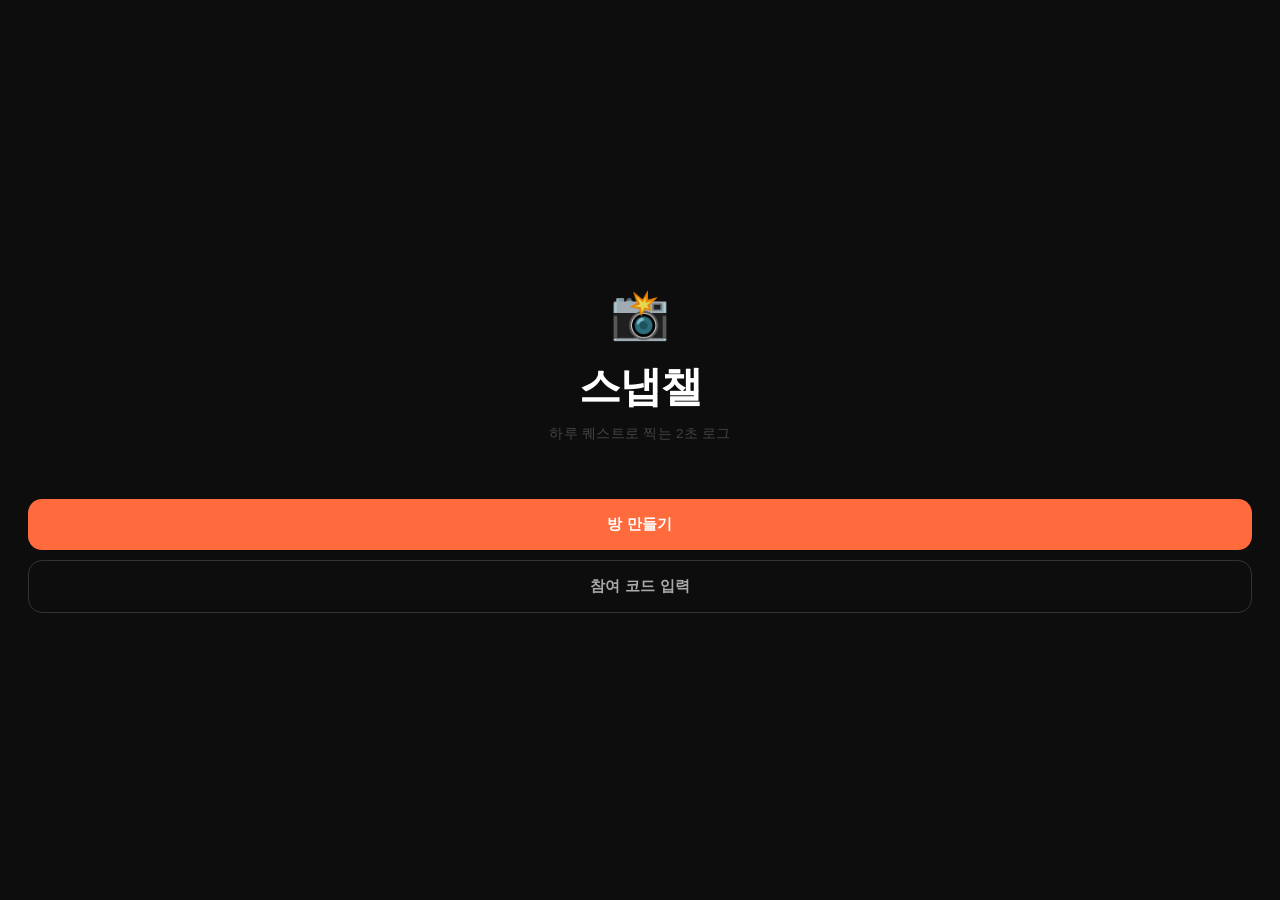
<file: preview/snapchal/server/static/index.html>
<!DOCTYPE html>
<html lang="ko">
<head>
<meta charset="UTF-8">
<meta name="viewport" content="width=device-width, initial-scale=1.0, maximum-scale=1.0, user-scalable=no">
<title>스냅챌</title>
<style>
/* ─── 기본 리셋 ─── */
* { box-sizing: border-box; margin: 0; padding: 0; -webkit-tap-highlight-color: transparent; }
html, body { height: 100%; overflow: hidden; background: #0d0d0d; font-family: 'Apple SD Gothic Neo', 'Noto Sans KR', sans-serif; color: #f0f0f0; }
:root {
  --primary: #ff6b3d;
  --primary-light: #3d2018;
  --bg: #0d0d0d;
  --card: #181818;
  --text: #f0f0f0;
  --muted: #555;
  --border: #222;
  --danger: #ef5350;
  --success: #4caf50;
  --shadow: 0 2px 12px rgba(0,0,0,0.4);
  --radius: 14px;
}

/* ─── 앱 컨테이너 ─── */
#app { height: 100vh; position: relative; overflow: hidden; }
.screen { position: absolute; top: 0; left: 0; width: 100%; height: 100%; background: var(--bg); display: none; flex-direction: column; overflow: hidden; }
.screen.active { display: flex; }

/* ─── 공통 헤더 ─── */
.header { padding: 52px 16px 12px; display: flex; align-items: center; gap: 12px; flex-shrink: 0; }
.header h1 { font-size: 1.1rem; font-weight: 700; color: var(--text); flex: 1; }
.back-btn { width: 34px; height: 34px; border: none; background: #1a1a1a; font-size: 1.1rem; cursor: pointer; display: flex; align-items: center; justify-content: center; border-radius: 50%; color: #aaa; }
.back-btn:active { background: #2a2a2a; }

/* ─── 스크롤 콘텐츠 ─── */
.content { flex: 1; overflow-y: auto; padding: 0 16px 32px; -webkit-overflow-scrolling: touch; }

/* ─── 버튼 ─── */
.btn { display: block; width: 100%; padding: 15px; border: none; border-radius: var(--radius); font-size: 0.95rem; font-weight: 700; cursor: pointer; text-align: center; transition: opacity 0.15s, transform 0.1s; letter-spacing: 0.2px; }
.btn:active { opacity: 0.75; transform: scale(0.97); }
.btn-primary { background: var(--primary); color: #fff; }
.btn-outline { background: transparent; border: 1.5px solid #333; color: #aaa; }
.btn-danger { background: var(--danger); color: #fff; }
.btn-ghost { background: #1a1a1a; color: #666; border: 1px solid #222; }
.btn + .btn { margin-top: 10px; }

/* ─── 입력 ─── */
.input-group { margin-bottom: 16px; }
.input-label { font-size: 0.78rem; color: #555; margin-bottom: 6px; font-weight: 600; letter-spacing: 0.5px; text-transform: uppercase; }
.input { width: 100%; padding: 14px 16px; border: 1.5px solid #222; border-radius: var(--radius); font-size: 1rem; background: #151515; color: #f0f0f0; outline: none; transition: border-color 0.2s; }
.input:focus { border-color: var(--primary); }
.input::placeholder { color: #333; }

/* ─── 카드 ─── */
.card { background: var(--card); border-radius: var(--radius); padding: 20px; box-shadow: var(--shadow); margin-bottom: 12px; }

/* ─── 모드 선택 ─── */
.mode-select { display: grid; grid-template-columns: 1fr 1fr; gap: 10px; margin-bottom: 16px; }
.mode-btn { padding: 18px 12px; border: 1.5px solid #222; border-radius: var(--radius); background: #151515; cursor: pointer; text-align: center; transition: all 0.2s; }
.mode-btn.selected { border-color: var(--primary); background: rgba(255,107,61,0.1); }
.mode-emoji { font-size: 1.8rem; display: block; margin-bottom: 8px; }
.mode-label { font-size: 0.88rem; font-weight: 600; color: #bbb; }

/* ─── 시작 화면 ─── */
#screen-start { justify-content: center; align-items: center; background: #0d0d0d; }
.start-logo { text-align: center; margin-bottom: 56px; }
.start-logo .emoji { font-size: 3rem; display: block; margin-bottom: 16px; opacity: 0.9; }
.start-logo h1 { font-size: 2.6rem; font-weight: 900; color: #fff; letter-spacing: -1px; }
.start-logo p { color: #444; margin-top: 10px; font-size: 0.85rem; letter-spacing: 0.3px; }
.start-buttons { width: 100%; padding: 0 28px; }

/* ─── 참여 코드 표시 ─── */
.code-display { background: #111; border: 1px solid #222; border-radius: var(--radius); padding: 24px; text-align: center; margin-bottom: 20px; }
.code-label { font-size: 0.78rem; color: #555; font-weight: 600; margin-bottom: 10px; letter-spacing: 1px; text-transform: uppercase; }
.code-value { font-size: 2.4rem; font-weight: 900; letter-spacing: 10px; color: #fff; font-variant-numeric: tabular-nums; }
.invite-url { font-size: 0.78rem; color: #333; word-break: break-all; margin-top: 10px; }

/* ─── 오늘 로그 화면 (셋로그 스타일 다크 세로 타임라인) ─── */
#screen-log { background: #0d0d0d; }
.log-header { padding: 52px 16px 10px; flex-shrink: 0; background: #0d0d0d; border-bottom: 1px solid #1c1c1c; }
.log-date-row { display: flex; align-items: center; justify-content: space-between; margin-bottom: 4px; }
.log-date { font-size: 0.78rem; color: #555; font-weight: 500; letter-spacing: 0.3px; }
.log-quest-title { font-size: 0.95rem; font-weight: 700; color: #fff; margin-top: 2px; }
.log-no-quest { font-size: 0.85rem; color: #444; font-style: italic; }
.header-actions { display: flex; gap: 6px; }
.icon-btn { width: 32px; height: 32px; border: none; background: #1c1c1c; border-radius: 50%; font-size: 0.95rem; cursor: pointer; display: flex; align-items: center; justify-content: center; color: #aaa; }
.icon-btn:active { transform: scale(0.9); background: #2a2a2a; }

/* ─── 셋로그 스타일 카드 타임라인 ─── */
.log-timeline {
  flex: 1;
  display: flex;
  overflow-x: auto;
  overflow-y: hidden;
  -webkit-overflow-scrolling: touch;
  scroll-snap-type: x mandatory;
  scrollbar-width: none;
}
.log-timeline::-webkit-scrollbar { display: none; }

.setlog-hour-page {
  width: 100%;
  min-width: 100%;
  height: 100%;
  overflow-y: auto;
  -webkit-overflow-scrolling: touch;
  scroll-snap-align: start;
  padding: 14px 0 88px;
}

.setlog-hour-title {
  position: sticky;
  top: 0;
  z-index: 5;
  margin: 0 14px 10px;
  padding: 8px 0 10px;
  background: linear-gradient(#0d0d0d 76%, rgba(13,13,13,0));
  color: #5e5e5e;
  font-size: 1.55rem;
  font-weight: 900;
  text-align: center;
  letter-spacing: 0;
  font-variant-numeric: tabular-nums;
}

.setlog-hour-title.current { color: var(--primary); }

/* 유저 카드 */
.setlog-card {
  margin: 0 14px 14px;
  background: #181818;
  border-radius: 20px;
  overflow: hidden;
  box-shadow: 0 2px 14px rgba(0,0,0,0.4);
}

.setlog-card.current-slot {
  box-shadow: 0 0 0 2px rgba(255,107,61,0.65), 0 2px 14px rgba(0,0,0,0.4);
}

.setlog-card-header {
  display: flex;
  align-items: center;
  padding: 14px 16px 4px;
  gap: 10px;
}

.setlog-avatar {
  width: 36px;
  height: 36px;
  border-radius: 50%;
  background: var(--primary);
  display: flex;
  align-items: center;
  justify-content: center;
  font-size: 0.88rem;
  font-weight: 800;
  color: #fff;
  flex-shrink: 0;
  text-transform: uppercase;
}
.setlog-avatar.me { background: #3a3a3a; border: 2px solid var(--primary); }

.setlog-card-name {
  font-size: 0.93rem;
  font-weight: 700;
  color: #ddd;
  flex: 1;
}

/* 가로 영상 스트립 */
.setlog-clips-strip {
  display: flex;
  overflow-x: auto;
  gap: 8px;
  padding: 10px 16px 16px;
  -webkit-overflow-scrolling: touch;
  scrollbar-width: none;
  scroll-snap-type: x mandatory;
}
.setlog-clips-strip::-webkit-scrollbar { display: none; }

/* 개별 클립 셀 */
.setlog-clip {
  flex-shrink: 0;
  width: 95px;
  aspect-ratio: 9 / 16;
  border-radius: 13px;
  overflow: hidden;
  position: relative;
  background: #111;
  cursor: pointer;
  scroll-snap-align: center;
  -webkit-tap-highlight-color: transparent;
}
.setlog-clip.current-slot { box-shadow: 0 0 0 2.5px var(--primary); }

.setlog-clip video {
  width: 100%; height: 100%;
  object-fit: cover;
  display: block;
}

/* 시간 라벨 */
.setlog-slot-label {
  position: absolute;
  top: 6px; left: 0; right: 0;
  text-align: center;
  font-size: 0.62rem;
  font-weight: 700;
  color: rgba(255,255,255,0.5);
  letter-spacing: 0.3px;
  font-variant-numeric: tabular-nums;
  z-index: 2;
  pointer-events: none;
}
.setlog-slot-label.current { color: var(--primary); }

/* 반응 이모지 */
.setlog-clip-reaction {
  position: absolute;
  bottom: 5px; right: 5px;
  font-size: 0.9rem;
  line-height: 1;
  z-index: 2;
}

/* 촬영 유도 셀 */
.setlog-clip-record-cell {
  display: flex;
  flex-direction: column;
  align-items: center;
  justify-content: center;
  gap: 5px;
  background: #0d0d0d;
  border: 1.5px dashed #2e2e2e;
}

/* 빈 슬롯 */
.setlog-clip-empty { background: #0f0f0f; }

.setlog-landscape-slot {
  margin: 8px 16px 16px;
  aspect-ratio: 16 / 9;
  border-radius: 16px;
  overflow: hidden;
  position: relative;
  background: #101010;
  cursor: pointer;
}

.setlog-landscape-slot video {
  width: 100%;
  height: 100%;
  object-fit: cover;
  display: block;
}

.setlog-landscape-slot.empty,
.setlog-landscape-slot.record {
  display: flex;
  align-items: center;
  justify-content: center;
  flex-direction: column;
  gap: 8px;
}

.setlog-landscape-slot.record {
  background: #111;
  border: 1.5px dashed #333;
}

.setlog-landscape-time {
  color: rgba(255,255,255,0.16);
  font-size: 2.15rem;
  font-weight: 900;
  font-variant-numeric: tabular-nums;
  line-height: 1;
}

.setlog-record-pill {
  padding: 8px 16px;
  border-radius: 999px;
  background: #f5f5f5;
  color: #222;
  font-size: 0.88rem;
  font-weight: 800;
}

/* 바텀 탭 (다크 모드) */
.bottom-tab { background: #0d0d0d; border-top: 1px solid #1c1c1c; }
.tab-item { color: #444; }
.tab-item.active { color: var(--primary); }

/* ─── 퀘스트 선택 화면 ─── */
.quest-card { background: #151515; border-radius: var(--radius); padding: 18px; margin-bottom: 10px; border: 1.5px solid #222; cursor: pointer; transition: all 0.2s; }
.quest-card:active, .quest-card.selected { border-color: var(--primary); background: rgba(255,107,61,0.07); }
.quest-card-title { font-size: 1rem; font-weight: 700; color: #f0f0f0; margin-bottom: 6px; }
.quest-card-desc { font-size: 0.85rem; color: #555; line-height: 1.55; }
.quest-tags { display: flex; gap: 6px; flex-wrap: wrap; margin-top: 8px; }
.quest-tag { font-size: 0.72rem; padding: 3px 8px; background: rgba(255,107,61,0.15); color: var(--primary); border-radius: 10px; font-weight: 600; }

/* ─── 촬영 전 미션 화면 ─── */
#screen-mission { background: #1a1a2e; color: #fff; justify-content: center; align-items: center; text-align: center; cursor: pointer; }
.mission-content { padding: 40px 32px; }
.mission-quest-label { font-size: 0.85rem; opacity: 0.6; margin-bottom: 16px; letter-spacing: 1px; text-transform: uppercase; }
.mission-instruction { font-size: 1.8rem; font-weight: 800; line-height: 1.3; margin-bottom: 20px; }
.mission-example { font-size: 0.9rem; opacity: 0.5; margin-bottom: 40px; }
.mission-tap-hint { font-size: 0.9rem; opacity: 0.6; animation: pulse 2s infinite; }
@keyframes pulse { 0%, 100% { opacity: 0.4; } 50% { opacity: 0.8; } }

/* ─── 카메라 화면 ─── */
#screen-camera { background: #000; position: relative; }
#camera-preview { width: 100%; height: 100%; object-fit: cover; }
.camera-overlay { position: absolute; inset: 0; display: flex; flex-direction: column; }
.camera-top { padding: 20px; color: #fff; font-size: 0.9rem; opacity: 0.8; }
.camera-bottom { margin-top: auto; padding: 40px 20px; display: flex; justify-content: center; align-items: center; flex-direction: column; gap: 20px; }
.record-btn { width: 80px; height: 80px; border-radius: 50%; border: 5px solid #fff; background: transparent; cursor: pointer; display: flex; align-items: center; justify-content: center; position: relative; transition: all 0.2s; }
.record-btn-inner { width: 60px; height: 60px; border-radius: 50%; background: var(--primary); transition: all 0.3s; }
.record-btn.recording .record-btn-inner { border-radius: 8px; width: 40px; height: 40px; background: var(--danger); }
.countdown { font-size: 3rem; font-weight: 800; color: #fff; text-shadow: 0 2px 8px rgba(0,0,0,0.5); }
.progress-bar-container { width: 100%; height: 4px; background: rgba(255,255,255,0.3); border-radius: 2px; }
.progress-bar { height: 100%; background: var(--primary); border-radius: 2px; transition: width 0.1s linear; width: 0%; }

/* ─── 업로드 화면 ─── */
#screen-upload { justify-content: center; align-items: center; background: var(--bg); }
.upload-content { text-align: center; padding: 40px 32px; }
.upload-icon { font-size: 4rem; margin-bottom: 20px; }
.upload-title { font-size: 1.3rem; font-weight: 700; margin-bottom: 8px; color: var(--text); }
.upload-desc { font-size: 0.9rem; color: var(--muted); margin-bottom: 32px; }
.spinner { width: 48px; height: 48px; border: 4px solid var(--border); border-top-color: var(--primary); border-radius: 50%; animation: spin 0.8s linear infinite; margin: 0 auto 20px; }
@keyframes spin { to { transform: rotate(360deg); } }

/* ─── 영상 보기 ─── */
#screen-video { background: #000; }
#video-player { width: 100%; height: 100%; object-fit: contain; }
.video-controls { position: absolute; bottom: 0; left: 0; right: 0; padding: 20px; background: linear-gradient(transparent, rgba(0,0,0,0.8)); display: flex; align-items: center; justify-content: space-between; }
.video-info { color: #fff; }
.video-name { font-size: 1rem; font-weight: 600; }
.video-time { font-size: 0.8rem; opacity: 0.7; margin-top: 2px; }
.emoji-btns { display: flex; gap: 8px; }
.emoji-btn { width: 40px; height: 40px; border-radius: 50%; border: none; background: rgba(255,255,255,0.2); font-size: 1.3rem; cursor: pointer; display: flex; align-items: center; justify-content: center; transition: transform 0.2s; }
.emoji-btn:active { transform: scale(1.3); }
.video-delete-btn { position: absolute; top: 20px; right: 20px; background: rgba(0,0,0,0.5); border: none; color: #fff; padding: 8px 14px; border-radius: 20px; font-size: 0.85rem; cursor: pointer; }

/* ─── 캘린더 ─── */
.calendar { background: #111; border-radius: var(--radius); border: 1px solid #1e1e1e; overflow: hidden; margin-bottom: 20px; }
.calendar-header { display: flex; align-items: center; justify-content: space-between; padding: 14px 18px; border-bottom: 1px solid #1e1e1e; }
.cal-nav { background: none; border: none; font-size: 1.2rem; cursor: pointer; padding: 4px 8px; border-radius: 8px; color: #888; }
.cal-nav:active { background: #222; }
.cal-month { font-weight: 700; font-size: 0.95rem; color: #ddd; }
.calendar-grid { display: grid; grid-template-columns: repeat(7, 1fr); }
.cal-day-label { text-align: center; padding: 10px 0; font-size: 0.72rem; color: #444; font-weight: 600; }
.cal-day { text-align: center; padding: 8px 0; font-size: 0.88rem; cursor: pointer; position: relative; color: #bbb; }
.cal-day.today { font-weight: 700; color: var(--primary); }
.cal-day.has-log::after { content: ''; position: absolute; bottom: 3px; left: 50%; transform: translateX(-50%); width: 4px; height: 4px; border-radius: 50%; background: var(--primary); }
.cal-day.selected { background: rgba(255,107,61,0.2); border-radius: 50%; }
.cal-day.empty { cursor: default; color: #2a2a2a; }

/* ─── 설정 화면 ─── */
.settings-section { margin-bottom: 24px; }
.settings-title { font-size: 0.72rem; color: #444; font-weight: 600; letter-spacing: 1px; text-transform: uppercase; margin-bottom: 8px; padding: 0 4px; }
.settings-item { background: #151515; border-radius: var(--radius); padding: 15px 18px; margin-bottom: 6px; display: flex; align-items: center; justify-content: space-between; border: 1px solid #1e1e1e; cursor: pointer; }
.settings-item:active { opacity: 0.65; }
.settings-item-label { font-size: 0.92rem; font-weight: 500; color: #ddd; }
.settings-item-value { font-size: 0.85rem; color: #444; }
.settings-item-arrow { color: #333; font-size: 1rem; }

/* ─── 퀘스트 관리 ─── */
.quest-manage-card { background: var(--card); border-radius: var(--radius); padding: 16px; margin-bottom: 12px; box-shadow: var(--shadow); border-left: 4px solid var(--primary); }
.quest-manage-title { font-size: 0.95rem; font-weight: 700; color: var(--text); margin-bottom: 4px; }
.quest-manage-mode { font-size: 0.78rem; color: var(--muted); margin-bottom: 8px; }
.quest-toggle { display: flex; align-items: center; justify-content: space-between; }
.toggle-switch { position: relative; width: 44px; height: 24px; }
.toggle-switch input { display: none; }
.toggle-slider { position: absolute; inset: 0; background: var(--border); border-radius: 12px; transition: 0.2s; cursor: pointer; }
.toggle-slider::before { content: ''; position: absolute; width: 18px; height: 18px; left: 3px; top: 3px; background: #fff; border-radius: 50%; transition: 0.2s; }
.toggle-switch input:checked + .toggle-slider { background: var(--primary); }
.toggle-switch input:checked + .toggle-slider::before { transform: translateX(20px); }

/* ─── 토스트 ─── */
.toast { position: fixed; bottom: 100px; left: 50%; transform: translateX(-50%) translateY(20px); background: rgba(0,0,0,0.85); color: #fff; padding: 12px 24px; border-radius: 24px; font-size: 0.9rem; font-weight: 500; opacity: 0; transition: all 0.3s; pointer-events: none; white-space: nowrap; z-index: 9999; }
.toast.show { opacity: 1; transform: translateX(-50%) translateY(0); }

/* ─── 오류 화면 ─── */
.error-box { background: #fff3f3; border: 2px solid #ffcdd2; border-radius: var(--radius); padding: 20px; text-align: center; margin: 20px 0; }
.error-icon { font-size: 2.5rem; display: block; margin-bottom: 12px; }
.error-title { font-size: 1.1rem; font-weight: 700; color: var(--danger); margin-bottom: 6px; }
.error-desc { font-size: 0.9rem; color: var(--muted); }

/* ─── 바텀 탭 ─── */
.bottom-tab { position: absolute; bottom: 0; left: 0; right: 0; background: #0a0a0a; border-top: 1px solid #1a1a1a; display: flex; padding: 10px 0 20px; z-index: 10; }
.tab-item { flex: 1; display: flex; flex-direction: column; align-items: center; gap: 4px; padding: 4px 0; cursor: pointer; transition: color 0.2s; color: #333; border: none; background: none; }
.tab-item.active { color: #fff; }
.tab-icon { font-size: 1.1rem; line-height: 1; }
.tab-label { font-size: 0.6rem; font-weight: 600; letter-spacing: 0.5px; text-transform: uppercase; }

/* ─── 공유 화면 ─── */
.share-preview { background: #1a1a2e; border-radius: var(--radius); overflow: hidden; margin-bottom: 20px; position: relative; aspect-ratio: 9/16; max-height: 300px; }
.share-grid { display: grid; grid-template-columns: 1fr 1fr; gap: 2px; height: 100%; }
.share-cell { background: #2d2d2d; position: relative; overflow: hidden; }
.share-cell video { width: 100%; height: 100%; object-fit: cover; }
.share-overlay { position: absolute; bottom: 0; left: 0; right: 0; padding: 8px; background: linear-gradient(transparent, rgba(0,0,0,0.7)); color: #fff; font-size: 0.7rem; font-weight: 600; }
.share-badge { position: absolute; top: 8px; left: 50%; transform: translateX(-50%); background: rgba(255,112,67,0.9); color: #fff; padding: 4px 12px; border-radius: 20px; font-size: 0.8rem; font-weight: 700; white-space: nowrap; }

/* ─── 반응형 ─── */
@media (max-width: 375px) {
  .mission-instruction { font-size: 1.5rem; }
  .code-value { font-size: 2rem; letter-spacing: 5px; }
}
</style>
</head>
<body>
<div id="app">

  <!-- ─── S-001 시작 화면 ─── -->
  <div id="screen-start" class="screen">
    <div class="start-logo">
      <span class="emoji">📸</span>
      <h1>스냅챌</h1>
      <p>하루 퀘스트로 찍는 2초 로그</p>
    </div>
    <div class="start-buttons">
      <button class="btn btn-primary" onclick="showScreen('screen-create')">방 만들기</button>
      <button class="btn btn-outline" onclick="showScreen('screen-join-code')">참여 코드 입력</button>
    </div>
  </div>

  <!-- ─── S-002 방 만들기 화면 ─── -->
  <div id="screen-create" class="screen">
    <div class="header">
      <button class="back-btn" onclick="showScreen('screen-start')">←</button>
      <h1>새 방 만들기</h1>
    </div>
    <div class="content">
      <div class="input-group">
        <div class="input-label">방 이름</div>
        <input class="input" id="room-name" placeholder="우리들의 방" maxlength="20">
      </div>
      <div class="input-group">
        <div class="input-label">모드 선택</div>
        <div class="mode-select">
          <div class="mode-btn selected" id="mode-friend" onclick="selectMode('friend')">
            <span class="mode-emoji">👥</span>
            <span class="mode-label">친구 모드</span>
          </div>
          <div class="mode-btn" id="mode-couple" onclick="selectMode('couple')">
            <span class="mode-emoji">💕</span>
            <span class="mode-label">커플 모드</span>
          </div>
        </div>
      </div>
      <div class="input-group">
        <div class="input-label">내 이름</div>
        <input class="input" id="create-display-name" placeholder="홍길동">
      </div>
      <button class="btn btn-primary" onclick="createRoom()">방 만들기</button>
    </div>
  </div>

  <!-- ─── S-003 초대/공유 화면 ─── -->
  <div id="screen-share-invite" class="screen">
    <div class="header">
      <h1>친구 초대하기</h1>
    </div>
    <div class="content">
      <div class="card" style="margin-bottom:20px;">
        <div style="font-size:0.85rem;color:var(--muted);margin-bottom:8px;">참여 코드</div>
        <div class="code-value" id="invite-code-display"></div>
        <div class="invite-url" id="invite-url-display"></div>
      </div>
      <button class="btn btn-primary" onclick="copyCode()">📋 참여 코드 복사</button>
      <button class="btn btn-outline" onclick="shareInvite()">🔗 초대 링크 공유</button>
      <button class="btn btn-ghost" onclick="goToLog()" style="margin-top:24px;">로그 보러 가기 →</button>
    </div>
  </div>

  <!-- ─── S-004 참여 코드 입력 화면 ─── -->
  <div id="screen-join-code" class="screen">
    <div class="header">
      <button class="back-btn" onclick="showScreen('screen-start')">←</button>
      <h1>참여 코드 입력</h1>
    </div>
    <div class="content">
      <div class="input-group" style="margin-top:20px;">
        <div class="input-label">6자리 참여 코드</div>
        <input class="input" id="join-code-input" placeholder="123456" maxlength="6" inputmode="numeric" pattern="[0-9]*">
      </div>
      <div id="join-code-error" style="color:var(--danger);font-size:0.9rem;margin-bottom:16px;display:none;"></div>
      <button class="btn btn-primary" onclick="submitJoinCode()">참여하기</button>
    </div>
  </div>

  <!-- ─── S-005 프로필 이름 입력 화면 ─── -->
  <div id="screen-profile" class="screen">
    <div class="header">
      <button class="back-btn" onclick="showScreen('screen-join-code')">←</button>
      <h1>내 이름 입력</h1>
    </div>
    <div class="content">
      <div class="card" style="margin:20px 0;text-align:center;">
        <div style="font-size:1.5rem;margin-bottom:8px;">🏠</div>
        <div style="font-weight:700;font-size:1.1rem;" id="join-room-name"></div>
        <div style="font-size:0.85rem;color:var(--muted);margin-top:4px;" id="join-room-mode"></div>
      </div>
      <div class="input-group">
        <div class="input-label">내 이름</div>
        <input class="input" id="join-display-name" placeholder="홍길동">
      </div>
      <button class="btn btn-primary" onclick="joinRoom()">방 참여하기</button>
    </div>
  </div>

  <!-- ─── S-006 오늘 로그 화면 (셋로그 스타일) ─── -->
  <div id="screen-log" class="screen">
    <div class="log-header">
      <div class="log-date-row">
        <span class="log-date" id="log-date-display"></span>
        <div class="header-actions">
          <button class="icon-btn" onclick="showShareScreen()" title="저장/공유">↑</button>
          <button class="icon-btn" onclick="showScreen('screen-calendar')" title="캘린더">☰</button>
          <button class="icon-btn" onclick="showScreen('screen-settings')" title="설정">⋯</button>
        </div>
      </div>
      <div id="log-quest-title" class="log-quest-title"></div>
    </div>
    <!-- 세로 타임라인 (셋로그 스타일) -->
    <div class="log-timeline" id="log-timeline"></div>
    <div class="bottom-tab">
      <button class="tab-item active" onclick="refreshLog()">
        <span class="tab-icon">◎</span>
        <span class="tab-label">오늘</span>
      </button>
      <button class="tab-item" onclick="checkAndRecord()">
        <span class="tab-icon">●</span>
        <span class="tab-label">촬영</span>
      </button>
      <button class="tab-item" onclick="showShareScreen()">
        <span class="tab-icon">↑</span>
        <span class="tab-label">공유</span>
      </button>
    </div>
  </div>

  <!-- ─── S-007 퀘스트 선택 화면 ─── -->
  <div id="screen-quest-select" class="screen">
    <div class="header">
      <h1>오늘의 퀘스트 선택</h1>
    </div>
    <div class="content">
      <p style="color:var(--muted);font-size:0.9rem;margin-bottom:20px;">당신이 오늘의 첫 접근자예요!<br>퀘스트를 선택해주세요 👑</p>
      <div id="quest-candidates"></div>
      <button class="btn btn-primary" id="quest-confirm-btn" onclick="confirmQuestSelection()" style="display:none;margin-top:20px;">이 퀘스트로 시작!</button>
    </div>
  </div>

  <!-- ─── S-008 촬영 직전 미션 화면 ─── -->
  <div id="screen-mission" class="screen" onclick="goToCamera()">
    <div class="mission-content">
      <div class="mission-quest-label" id="mission-quest-label"></div>
      <div class="mission-instruction" id="mission-instruction"></div>
      <div class="mission-example" id="mission-example"></div>
      <div class="mission-tap-hint">화면을 탭하면 촬영 시작 📹</div>
    </div>
  </div>

  <!-- ─── S-009 카메라 촬영 화면 ─── -->
  <div id="screen-camera" class="screen">
    <video id="camera-preview" autoplay playsinline muted></video>
    <div class="camera-overlay">
      <div class="camera-top">
        <button onclick="closeCamera()" style="background:rgba(0,0,0,0.4);border:none;color:#fff;padding:8px 16px;border-radius:20px;cursor:pointer;">✕ 취소</button>
      </div>
      <div class="camera-bottom">
        <div class="countdown" id="countdown-display" style="display:none;"></div>
        <div class="progress-bar-container" style="width:80%;">
          <div class="progress-bar" id="progress-bar"></div>
        </div>
        <button class="record-btn" id="record-btn" onclick="startRecording()">
          <div class="record-btn-inner"></div>
        </button>
        <div style="color:rgba(255,255,255,0.6);font-size:0.85rem;">2초 영상 촬영</div>
      </div>
    </div>
  </div>

  <!-- ─── S-010 업로드 화면 ─── -->
  <div id="screen-upload" class="screen">
    <div class="upload-content">
      <div id="upload-spinner" class="spinner"></div>
      <div class="upload-icon" id="upload-icon" style="display:none;"></div>
      <div class="upload-title" id="upload-title">업로드 중...</div>
      <div class="upload-desc" id="upload-desc">잠깐만 기다려주세요</div>
      <button class="btn btn-primary" id="upload-retry-btn" style="display:none;" onclick="retryUpload()">다시 업로드</button>
      <button class="btn btn-ghost" id="upload-back-btn" style="display:none;" onclick="goToLog()">로그로 돌아가기</button>
    </div>
  </div>

  <!-- ─── S-011 영상 보기 화면 ─── -->
  <div id="screen-video" class="screen">
    <video id="video-player" loop playsinline controls></video>
    <div class="video-controls">
      <div class="video-info">
        <div class="video-name" id="video-participant-name"></div>
        <div class="video-time" id="video-time-slot"></div>
      </div>
      <div class="emoji-btns">
        <button class="emoji-btn" onclick="addReaction('❤️')">❤️</button>
        <button class="emoji-btn" onclick="addReaction('😂')">😂</button>
        <button class="emoji-btn" onclick="addReaction('🔥')">🔥</button>
        <button class="emoji-btn" onclick="addReaction('👍')">👍</button>
        <button class="emoji-btn" onclick="addReaction('😮')">😮</button>
      </div>
    </div>
    <button class="back-btn" onclick="goToLog()" style="position:absolute;top:20px;left:20px;background:rgba(0,0,0,0.4);color:#fff;font-size:1.5rem;">←</button>
    <button class="video-delete-btn" id="video-delete-btn" onclick="deleteCurrentVideo()" style="display:none;">🗑 삭제</button>
  </div>

  <!-- ─── S-013 저장/공유 화면 ─── -->
  <div id="screen-share" class="screen">
    <div class="header">
      <button class="back-btn" onclick="goToLog()">←</button>
      <h1>저장 / 공유</h1>
    </div>
    <div class="content">
      <div class="card" style="text-align:center;margin-bottom:20px;">
        <div style="font-size:2rem;margin-bottom:8px;">📸</div>
        <div style="font-weight:700;font-size:1rem;" id="share-quest-title"></div>
        <div style="font-size:0.85rem;color:var(--muted);margin-top:4px;" id="share-date-display"></div>
      </div>
      <button class="btn btn-primary" onclick="saveLog()">📥 갤러리에 저장</button>
      <button class="btn btn-outline" onclick="shareLog()">🔗 SNS 공유</button>
      <button class="btn btn-ghost" onclick="goToLog()">로그로 돌아가기</button>
    </div>
  </div>

  <!-- ─── S-014 캘린더 화면 ─── -->
  <div id="screen-calendar" class="screen">
    <div class="header">
      <button class="back-btn" onclick="goToLog()">←</button>
      <h1>캘린더</h1>
    </div>
    <div class="content">
      <div class="calendar" id="calendar-widget"></div>
      <div id="cal-log-info"></div>
    </div>
  </div>

  <!-- ─── S-015 설정 화면 ─── -->
  <div id="screen-settings" class="screen">
    <div class="header">
      <button class="back-btn" onclick="goToLog()">←</button>
      <h1>설정</h1>
    </div>
    <div class="content">
      <div class="settings-section">
        <div class="settings-title">내 정보</div>
        <div class="settings-item">
          <span class="settings-item-label">내 이름</span>
          <span class="settings-item-value" id="settings-my-name"></span>
        </div>
        <div class="settings-item">
          <span class="settings-item-label">참여 중인 방</span>
          <span class="settings-item-value" id="settings-room-name"></span>
        </div>
        <div class="settings-item">
          <span class="settings-item-label">참여 코드</span>
          <span class="settings-item-value" id="settings-join-code"></span>
        </div>
      </div>
      <div class="settings-section">
        <div class="settings-title">방 관리</div>
        <div class="settings-item" id="settings-quest-manage" onclick="showScreen('screen-quest-manage')" style="display:none;">
          <span class="settings-item-label">퀘스트 관리</span>
          <span class="settings-item-arrow">›</span>
        </div>
        <div class="settings-item" onclick="confirmLeaveRoom()" style="background:#fff3f3;">
          <span class="settings-item-label" style="color:var(--danger);">방 나가기</span>
          <span class="settings-item-arrow" style="color:var(--danger);">›</span>
        </div>
      </div>
      <div style="text-align:center;margin-top:40px;color:var(--muted);font-size:0.8rem;">
        스냅챌 MVP v1.0 · 알파팀 전용
      </div>
    </div>
  </div>

  <!-- ─── S-016 숨겨진 퀘스트 관리 화면 ─── -->
  <div id="screen-quest-manage" class="screen">
    <div class="header">
      <button class="back-btn" onclick="showScreen('screen-settings')">←</button>
      <h1>퀘스트 관리</h1>
    </div>
    <div class="content">
      <p style="color:var(--muted);font-size:0.85rem;margin-bottom:16px;">MVP 관리용 화면. 퀘스트를 켜고 끌 수 있어요.</p>
      <div id="quest-manage-list"></div>
    </div>
  </div>

</div>

<!-- 토스트 -->
<div class="toast" id="toast"></div>

<script>
// ─── 전역 상태 ───────────────────────────────────────────────────────────────
const STATE = {
  deviceId: null,
  participantId: null,
  roomId: null,
  roomName: null,
  roomMode: null,
  joinCode: null,
  displayName: null,
  // 촬영 관련
  currentHourSlot: null,
  pendingMission: null,
  cameraStream: null,
  mediaRecorder: null,
  recordedChunks: [],
  recordedBlob: null,
  // 로그 관련
  todayLog: null,
  logData: null,
  selectedDate: null,
  // 영상 관련
  currentVideoClipId: null,
  currentVideoParticipantId: null,
  // 퀘스트
  selectedQuestTemplateId: null,
  calYear: null,
  calMonth: null,
};

const API = '';  // 동일 서버

// ─── 기기 ID ─────────────────────────────────────────────────────────────────
function getOrCreateDeviceId() {
  let id = localStorage.getItem('snapchal_device_id');
  if (!id) {
    id = 'dev_' + Date.now() + '_' + Math.random().toString(36).slice(2);
    localStorage.setItem('snapchal_device_id', id);
  }
  return id;
}

function saveSession() {
  localStorage.setItem('snapchal_session', JSON.stringify({
    participantId: STATE.participantId,
    roomId: STATE.roomId,
    roomName: STATE.roomName,
    roomMode: STATE.roomMode,
    joinCode: STATE.joinCode,
    displayName: STATE.displayName,
  }));
}

function loadSession() {
  try {
    const s = JSON.parse(localStorage.getItem('snapchal_session') || 'null');
    if (s && s.participantId) {
      Object.assign(STATE, s);
      return true;
    }
  } catch (e) {}
  return false;
}

function clearSession() {
  localStorage.removeItem('snapchal_session');
  STATE.participantId = null;
  STATE.roomId = null;
  STATE.roomName = null;
  STATE.roomMode = null;
  STATE.joinCode = null;
  STATE.displayName = null;
}

// ─── 화면 전환 ────────────────────────────────────────────────────────────────
function showScreen(id) {
  document.querySelectorAll('.screen').forEach(s => s.classList.remove('active'));
  const el = document.getElementById(id);
  if (el) el.classList.add('active');
}

// ─── 토스트 ───────────────────────────────────────────────────────────────────
function showToast(msg) {
  const t = document.getElementById('toast');
  t.textContent = msg;
  t.classList.add('show');
  setTimeout(() => t.classList.remove('show'), 2500);
}

// ─── API 헬퍼 ─────────────────────────────────────────────────────────────────
async function apiFetch(path, options = {}) {
  const res = await fetch(API + '/api' + path, {
    headers: { 'Content-Type': 'application/json', ...options.headers },
    ...options,
  });
  if (!res.ok) {
    const err = await res.json().catch(() => ({}));
    throw new Error(err.detail || '오류가 발생했어요');
  }
  return res.json();
}

// ─── 초기화 ───────────────────────────────────────────────────────────────────
async function init() {
  STATE.deviceId = getOrCreateDeviceId();
  const today = new Date();
  STATE.selectedDate = today.toISOString().split('T')[0];
  STATE.calYear = today.getFullYear();
  STATE.calMonth = today.getMonth();

  if (loadSession()) {
    await goToLog();
  } else {
    showScreen('screen-start');
  }
}

// ─── 방 만들기 ─────────────────────────────────────────────────────────────────
let selectedMode = 'friend';
function selectMode(mode) {
  selectedMode = mode;
  document.getElementById('mode-friend').classList.toggle('selected', mode === 'friend');
  document.getElementById('mode-couple').classList.toggle('selected', mode === 'couple');
}

async function createRoom() {
  const name = document.getElementById('room-name').value.trim();
  const displayName = document.getElementById('create-display-name').value.trim();
  if (!name) return showToast('방 이름을 입력해주세요');
  if (!displayName) return showToast('내 이름을 입력해주세요');

  try {
    const data = await apiFetch('/rooms', {
      method: 'POST',
      body: JSON.stringify({ name, mode: selectedMode, display_name: displayName, device_id: STATE.deviceId }),
    });
    STATE.participantId = data.participant_id;
    STATE.roomId = data.room_id;
    STATE.roomName = data.name;
    STATE.roomMode = data.mode;
    STATE.joinCode = data.join_code;
    STATE.displayName = displayName;
    saveSession();

    document.getElementById('invite-code-display').textContent = data.join_code;
    document.getElementById('invite-url-display').textContent = data.invite_url;
    showScreen('screen-share-invite');
  } catch (e) {
    showToast(e.message || '방 만들기 실패');
  }
}

function copyCode() {
  navigator.clipboard.writeText(STATE.joinCode).then(() => showToast('참여 코드 복사됨!'));
}

async function shareInvite() {
  const text = `스냅챌에 초대합니다!\n참여 코드: ${STATE.joinCode}`;
  if (navigator.share) {
    await navigator.share({ title: '스냅챌 초대', text });
  } else {
    navigator.clipboard.writeText(text).then(() => showToast('초대 문구 복사됨!'));
  }
}

// ─── 방 참여 ──────────────────────────────────────────────────────────────────
let pendingRoomId = null;
let pendingRoomMode = null;

async function submitJoinCode() {
  const code = document.getElementById('join-code-input').value.trim();
  if (!code) return showToast('참여 코드를 입력해주세요');
  const errEl = document.getElementById('join-code-error');

  try {
    const data = await apiFetch(`/rooms/code/${code}`);
    pendingRoomId = data.room_id;
    pendingRoomMode = data.mode;
    document.getElementById('join-room-name').textContent = data.name;
    document.getElementById('join-room-mode').textContent = data.mode === 'friend' ? '👥 친구 모드' : '💕 커플 모드';
    errEl.style.display = 'none';
    showScreen('screen-profile');
  } catch (e) {
    errEl.textContent = e.message;
    errEl.style.display = 'block';
  }
}

async function joinRoom() {
  const displayName = document.getElementById('join-display-name').value.trim();
  if (!displayName) return showToast('이름을 입력해주세요');

  try {
    const data = await apiFetch(`/rooms/${pendingRoomId}/join`, {
      method: 'POST',
      body: JSON.stringify({ display_name: displayName, device_id: STATE.deviceId }),
    });
    STATE.participantId = data.participant_id;
    STATE.roomId = data.room_id;
    STATE.roomName = data.room_name;
    STATE.roomMode = data.mode;
    STATE.displayName = data.display_name;
    const room = await apiFetch(`/rooms/${STATE.roomId}`);
    STATE.joinCode = room.join_code;
    saveSession();
    await goToLog();
  } catch (e) {
    showToast(e.message || '참여 실패');
  }
}

// ─── 로그 화면 ────────────────────────────────────────────────────────────────
function todayStr() {
  return new Date().toISOString().split('T')[0];
}

function currentHour() {
  return `${String(new Date().getHours()).padStart(2,'0')}:00`;
}

function formatDateKo(dateStr) {
  const d = new Date(dateStr + 'T00:00:00');
  return `${d.getMonth()+1}월 ${d.getDate()}일 (${['일','월','화','수','목','금','토'][d.getDay()]})`;
}

async function goToLog() {
  STATE.selectedDate = todayStr();
  await loadLogScreen(STATE.selectedDate);
}

async function loadLogScreen(dateStr) {
  showScreen('screen-log');
  document.getElementById('log-date-display').textContent = formatDateKo(dateStr);

  // 오늘인 경우 퀘스트 체크
  if (dateStr === todayStr()) {
    try {
      const today = await apiFetch(`/rooms/${STATE.roomId}/today`);
      if (!today.has_quest) {
        // 첫 접근자 → 퀘스트 선택
        await loadQuestCandidates();
        return;
      }
      document.getElementById('log-quest-title').textContent = '🎯 ' + today.quest.title;
    } catch (e) {
      document.getElementById('log-quest-title').textContent = '';
    }
  }

  await refreshLog(dateStr);
}

async function refreshLog(dateStr) {
  dateStr = dateStr || STATE.selectedDate || todayStr();
  try {
    const data = await apiFetch(`/rooms/${STATE.roomId}/logs/${dateStr}`);
    STATE.logData = data;

    if (data.quest) {
      document.getElementById('log-quest-title').textContent = data.quest.title;
    } else {
      document.getElementById('log-quest-title').textContent = dateStr === todayStr() ? '퀘스트 선택 중...' : '';
    }

    renderTimeline(data);
  } catch (e) {
    showToast('로그를 불러오지 못했어요');
  }
}

// ─── 셋로그 스타일 카드 타임라인 렌더링 ─────────────────────────────────────
function renderTimeline(data) {
  const container = document.getElementById('log-timeline');
  container.innerHTML = '';
  const today = todayStr();
  const isToday = STATE.selectedDate === today;
  const nowHour = currentHour();

  if (data.participants.length === 0) {
    container.innerHTML = `
      <div style="text-align:center;padding:60px 20px;color:#444;">
        <div style="font-size:2rem;margin-bottom:12px;opacity:0.3;">○</div>
        <div style="font-size:0.9rem;">아직 아무도 없어요</div>
        <div style="font-size:0.8rem;margin-top:6px;color:#333;">친구를 초대해보세요</div>
      </div>`;
    return;
  }

  // 유저별 카드 생성
  data.hour_slots.forEach(slot => {
    const isCurrent = isToday && slot === nowHour;
    const page = document.createElement('div');
    page.className = 'setlog-hour-page';
    page.dataset.slot = slot;

    const hourTitle = document.createElement('div');
    hourTitle.className = 'setlog-hour-title' + (isCurrent ? ' current' : '');
    hourTitle.textContent = slot;
    page.appendChild(hourTitle);

    data.participants.forEach(participant => {
      const isMe = participant.id === STATE.participantId;
      const clip = data.clips[participant.id] && data.clips[participant.id][slot];

      const card = document.createElement('div');
      card.className = 'setlog-card' + (isCurrent ? ' current-slot' : '');

      const header = document.createElement('div');
      header.className = 'setlog-card-header';

      const avatar = document.createElement('div');
      avatar.className = 'setlog-avatar' + (isMe ? ' me' : '');
      avatar.textContent = participant.display_name.charAt(0);

      const nameLine = document.createElement('div');
      nameLine.className = 'setlog-card-name';
      nameLine.textContent = participant.display_name;
      if (isMe) {
        const meBadge = document.createElement('span');
        meBadge.textContent = '  ME';
        meBadge.style.cssText = 'font-size:0.72rem;color:var(--primary);font-weight:600;';
        nameLine.appendChild(meBadge);
      }

      header.appendChild(avatar);
      header.appendChild(nameLine);
      card.appendChild(header);

      const cell = document.createElement('div');
      cell.className = 'setlog-landscape-slot';

      if (clip && clip.file_url) {
        const vid = document.createElement('video');
        vid.src = clip.file_url;
        vid.loop = true;
        vid.muted = true;
        vid.autoplay = true;
        vid.playsinline = true;
        cell.appendChild(vid);

        if (clip.reactions && clip.reactions.length > 0) {
          const r = document.createElement('div');
          r.className = 'setlog-clip-reaction';
          r.textContent = clip.reactions[clip.reactions.length - 1].emoji;
          cell.appendChild(r);
        }

        cell.onclick = () => openVideoViewer(clip, participant);
      } else if (isMe && isToday && slot === nowHour) {
        cell.classList.add('record');
        const time = document.createElement('div');
        time.className = 'setlog-landscape-time';
        time.textContent = slot;
        const recLabel = document.createElement('div');
        recLabel.className = 'setlog-record-pill';
        recLabel.textContent = '눌러서 촬영';
        cell.appendChild(time);
        cell.appendChild(recLabel);
        cell.onclick = () => checkAndRecord(slot);
      } else {
        cell.classList.add('empty');
        const time = document.createElement('div');
        time.className = 'setlog-landscape-time';
        time.textContent = slot;
        cell.appendChild(time);
      }

      card.appendChild(cell);
      page.appendChild(card);
    });

    container.appendChild(page);
  });

  if (isToday) {
    const currentPage = container.querySelector(`.setlog-hour-page[data-slot="${nowHour}"]`);
    if (currentPage) {
      requestAnimationFrame(() => {
        container.scrollLeft = currentPage.offsetLeft;
      });
    }
  }
  return;

  data.participants.forEach(participant => {
    const isMe = participant.id === STATE.participantId;

    // ── 카드 컨테이너 ──
    const card = document.createElement('div');
    card.className = 'setlog-card';

    // ── 카드 헤더: 아바타 + 이름 ──
    const header = document.createElement('div');
    header.className = 'setlog-card-header';

    const avatar = document.createElement('div');
    avatar.className = 'setlog-avatar' + (isMe ? ' me' : '');
    avatar.textContent = participant.display_name.charAt(0);

    const nameLine = document.createElement('div');
    nameLine.className = 'setlog-card-name';
    nameLine.textContent = participant.display_name;
    if (isMe) {
      const meBadge = document.createElement('span');
      meBadge.textContent = '  나';
      meBadge.style.cssText = 'font-size:0.72rem;color:var(--primary);font-weight:600;';
      nameLine.appendChild(meBadge);
    }

    header.appendChild(avatar);
    header.appendChild(nameLine);
    card.appendChild(header);

    // ── 가로 영상 스트립 ──
    const strip = document.createElement('div');
    strip.className = 'setlog-clips-strip';

    let currentSlotEl = null;

    data.hour_slots.forEach(slot => {
      const isCurrent = isToday && slot === nowHour;
      const clip = data.clips[participant.id] && data.clips[participant.id][slot];

      const cell = document.createElement('div');
      cell.className = 'setlog-clip' + (isCurrent ? ' current-slot' : '');

      // 시간 라벨
      const slotLabel = document.createElement('div');
      slotLabel.className = 'setlog-slot-label' + (isCurrent ? ' current' : '');
      slotLabel.textContent = slot;
      cell.appendChild(slotLabel);

      if (clip && clip.file_url) {
        // 영상 있음
        const vid = document.createElement('video');
        vid.src = clip.file_url;
        vid.loop = true;
        vid.muted = true;
        vid.autoplay = true;
        vid.playsinline = true;
        cell.appendChild(vid);

        if (clip.reactions && clip.reactions.length > 0) {
          const r = document.createElement('div');
          r.className = 'setlog-clip-reaction';
          r.textContent = clip.reactions[clip.reactions.length - 1].emoji;
          cell.appendChild(r);
        }

        cell.onclick = () => openVideoViewer(clip, participant);
      } else if (isMe && isToday && slot === nowHour) {
        // 내 현재 시간대 → 촬영 유도
        cell.classList.add('setlog-clip-record-cell');
        const recIcon = document.createElement('span');
        recIcon.style.cssText = 'font-size:1.6rem;opacity:0.75;';
        recIcon.textContent = '●';
        const recLabel = document.createElement('div');
        recLabel.style.cssText = 'font-size:0.65rem;color:#555;';
        recLabel.textContent = '눌러서 촬영';
        cell.appendChild(recIcon);
        cell.appendChild(recLabel);
        cell.onclick = () => checkAndRecord(slot);
      } else {
        // 빈 슬롯
        cell.classList.add('setlog-clip-empty');
      }

      if (isCurrent) currentSlotEl = cell;
      strip.appendChild(cell);
    });

    card.appendChild(strip);
    container.appendChild(card);

    // 현재 시간대 셀이 가로 스트립 중앙에 오도록 스크롤
    if (currentSlotEl && isToday) {
      requestAnimationFrame(() => {
        const cellLeft = currentSlotEl.offsetLeft;
        const stripW = strip.offsetWidth;
        const cellW = currentSlotEl.offsetWidth;
        strip.scrollLeft = cellLeft - stripW / 2 + cellW / 2;
      });
    }
  });
}

// ─── 퀘스트 선택 ──────────────────────────────────────────────────────────────
async function loadQuestCandidates() {
  try {
    const data = await apiFetch(`/rooms/${STATE.roomId}/quest-candidates`);
    const container = document.getElementById('quest-candidates');
    container.innerHTML = '';
    STATE.selectedQuestTemplateId = null;
    document.getElementById('quest-confirm-btn').style.display = 'none';

    data.candidates.forEach(q => {
      const card = document.createElement('div');
      card.className = 'quest-card';
      const tagHtml = q.tags.map(t => `<span class="quest-tag">${t}</span>`).join('');
      card.innerHTML = `
        <div class="quest-card-title">${q.title}</div>
        <div class="quest-card-desc">${q.short_description}</div>
        <div class="quest-tags">${tagHtml}</div>
      `;
      card.onclick = () => {
        document.querySelectorAll('.quest-card').forEach(c => c.classList.remove('selected'));
        card.classList.add('selected');
        STATE.selectedQuestTemplateId = q.template_id;
        document.getElementById('quest-confirm-btn').style.display = 'block';
      };
      container.appendChild(card);
    });

    showScreen('screen-quest-select');
  } catch (e) {
    showToast('퀘스트를 불러오지 못했어요');
    await refreshLog(todayStr());
  }
}

async function confirmQuestSelection() {
  if (!STATE.selectedQuestTemplateId) return showToast('퀘스트를 선택해주세요');
  try {
    await apiFetch(`/rooms/${STATE.roomId}/quest`, {
      method: 'POST',
      body: JSON.stringify({ template_id: STATE.selectedQuestTemplateId, participant_id: STATE.participantId }),
    });
    showToast('퀘스트가 선택됐어요! 🎯');
    await goToLog();
  } catch (e) {
    showToast(e.message || '퀘스트 선택 실패');
  }
}

// ─── 촬영 ─────────────────────────────────────────────────────────────────────
async function checkAndRecord(hourSlot) {
  hourSlot = hourSlot || currentHour();
  STATE.currentHourSlot = hourSlot;

  // 오늘 로그 확인
  try {
    const today = await apiFetch(`/rooms/${STATE.roomId}/today`);
    if (!today.has_quest) {
      showToast('먼저 오늘의 퀘스트를 선택해주세요');
      await loadQuestCandidates();
      return;
    }

    // 미션 가져오기
    const mission = await apiFetch(`/rooms/${STATE.roomId}/mission/${encodeURIComponent(hourSlot)}`);
    STATE.pendingMission = { ...mission, daily_log_id: today.daily_log_id, daily_quest_id: today.quest.id };

    document.getElementById('mission-quest-label').textContent = mission.quest_title;
    document.getElementById('mission-instruction').textContent = mission.instruction;
    document.getElementById('mission-example').textContent = mission.example ? `예시: ${mission.example}` : '';

    showScreen('screen-mission');
  } catch (e) {
    showToast(e.message || '미션을 불러오지 못했어요');
  }
}

async function goToCamera() {
  showScreen('screen-camera');
  try {
    STATE.cameraStream = await navigator.mediaDevices.getUserMedia({ video: { facingMode: 'user' }, audio: true });
    document.getElementById('camera-preview').srcObject = STATE.cameraStream;
  } catch (e) {
    showToast('카메라 접근 권한이 필요해요');
    goToLog();
  }
}

function closeCamera() {
  if (STATE.cameraStream) {
    STATE.cameraStream.getTracks().forEach(t => t.stop());
    STATE.cameraStream = null;
  }
  goToLog();
}

function startRecording() {
  if (!STATE.cameraStream) return;
  const btn = document.getElementById('record-btn');
  btn.classList.add('recording');
  btn.onclick = null;

  STATE.recordedChunks = [];
  const options = { mimeType: 'video/webm;codecs=vp8,opus' };
  try {
    STATE.mediaRecorder = new MediaRecorder(STATE.cameraStream, options);
  } catch {
    STATE.mediaRecorder = new MediaRecorder(STATE.cameraStream);
  }

  STATE.mediaRecorder.ondataavailable = e => {
    if (e.data.size > 0) STATE.recordedChunks.push(e.data);
  };

  STATE.mediaRecorder.onstop = () => {
    STATE.recordedBlob = new Blob(STATE.recordedChunks, { type: 'video/webm' });
    stopCameraAfterRecord();
    uploadVideo();
  };

  STATE.mediaRecorder.start();

  // 2초 카운트다운
  const countdownEl = document.getElementById('countdown-display');
  const progressEl = document.getElementById('progress-bar');
  const DURATION = 2000;
  const start = Date.now();

  countdownEl.style.display = 'block';

  const timer = setInterval(() => {
    const elapsed = Date.now() - start;
    const remaining = Math.max(0, DURATION - elapsed);
    countdownEl.textContent = (remaining / 1000).toFixed(1) + 's';
    progressEl.style.width = Math.min(100, (elapsed / DURATION) * 100) + '%';

    if (elapsed >= DURATION) {
      clearInterval(timer);
      if (STATE.mediaRecorder && STATE.mediaRecorder.state !== 'inactive') {
        STATE.mediaRecorder.stop();
      }
    }
  }, 50);
}

function stopCameraAfterRecord() {
  if (STATE.cameraStream) {
    STATE.cameraStream.getTracks().forEach(t => t.stop());
    STATE.cameraStream = null;
  }
}

async function uploadVideo() {
  showScreen('screen-upload');
  document.getElementById('upload-spinner').style.display = 'block';
  document.getElementById('upload-icon').style.display = 'none';
  document.getElementById('upload-title').textContent = '업로드 중...';
  document.getElementById('upload-desc').textContent = '잠깐만 기다려주세요';
  document.getElementById('upload-retry-btn').style.display = 'none';
  document.getElementById('upload-back-btn').style.display = 'none';

  const mission = STATE.pendingMission;
  const formData = new FormData();
  formData.append('room_id', STATE.roomId);
  formData.append('participant_id', STATE.participantId);
  formData.append('daily_log_id', mission.daily_log_id);
  formData.append('daily_quest_id', mission.daily_quest_id);
  formData.append('hour_slot', STATE.currentHourSlot);
  formData.append('file', STATE.recordedBlob, 'clip.webm');

  try {
    const res = await fetch('/api/videos/upload', { method: 'POST', body: formData });
    if (!res.ok) {
      const err = await res.json().catch(() => ({}));
      throw new Error(err.detail || '업로드 실패');
    }
    // 성공
    document.getElementById('upload-spinner').style.display = 'none';
    document.getElementById('upload-icon').style.display = 'block';
    document.getElementById('upload-icon').textContent = '✅';
    document.getElementById('upload-title').textContent = '업로드 완료!';
    document.getElementById('upload-desc').textContent = '로그에서 영상을 확인해보세요';
    document.getElementById('upload-back-btn').style.display = 'block';
    setTimeout(() => goToLog(), 1500);
  } catch (e) {
    document.getElementById('upload-spinner').style.display = 'none';
    document.getElementById('upload-icon').style.display = 'block';
    document.getElementById('upload-icon').textContent = '❌';
    document.getElementById('upload-title').textContent = '업로드에 실패했어요';
    document.getElementById('upload-desc').textContent = e.message || '네트워크를 확인해주세요';
    document.getElementById('upload-retry-btn').style.display = 'block';
    document.getElementById('upload-back-btn').style.display = 'block';
  }
}

function retryUpload() {
  uploadVideo();
}

// ─── 영상 보기 ────────────────────────────────────────────────────────────────
function openVideoViewer(clip, participant) {
  STATE.currentVideoClipId = clip.id;
  STATE.currentVideoParticipantId = participant.id;

  const player = document.getElementById('video-player');
  player.src = clip.file_url;
  player.play();

  document.getElementById('video-participant-name').textContent = participant.display_name;
  document.getElementById('video-time-slot').textContent = clip.hour_slot + ' 로그';

  // 내 영상 오늘 것만 삭제 버튼 표시
  const isMe = participant.id === STATE.participantId;
  const isToday = STATE.selectedDate === todayStr();
  document.getElementById('video-delete-btn').style.display = (isMe && isToday) ? 'block' : 'none';

  showScreen('screen-video');
}

async function addReaction(emoji) {
  if (!STATE.currentVideoClipId) return;
  try {
    await apiFetch('/reactions', {
      method: 'POST',
      body: JSON.stringify({
        video_clip_id: STATE.currentVideoClipId,
        participant_id: STATE.participantId,
        emoji,
      }),
    });
    showToast(emoji + ' 반응!');
  } catch (e) {
    showToast('반응 저장 실패');
  }
}

async function deleteCurrentVideo() {
  if (!confirm('이 영상을 삭제할까요?')) return;
  try {
    await fetch(`/api/videos/${STATE.currentVideoClipId}?participant_id=${STATE.participantId}`, { method: 'DELETE' });
    showToast('영상이 삭제됐어요');
    goToLog();
  } catch (e) {
    showToast('삭제 실패');
  }
}

// ─── 저장/공유 ────────────────────────────────────────────────────────────────
function showShareScreen() {
  const data = STATE.logData;
  if (data && data.quest) {
    document.getElementById('share-quest-title').textContent = '🎯 ' + data.quest.title;
  } else {
    document.getElementById('share-quest-title').textContent = '스냅챌 로그';
  }
  document.getElementById('share-date-display').textContent = formatDateKo(STATE.selectedDate || todayStr());
  showScreen('screen-share');
}

async function saveLog() {
  try {
    await apiFetch(`/rooms/${STATE.roomId}/share`, {
      method: 'POST',
      body: JSON.stringify({ participant_id: STATE.participantId, action_type: 'save' }),
    });
    showToast('📥 저장 기록 완료! (갤러리 저장은 기기에서 직접 해주세요)');
  } catch (e) {}
}

async function shareLog() {
  try {
    await apiFetch(`/rooms/${STATE.roomId}/share`, {
      method: 'POST',
      body: JSON.stringify({ participant_id: STATE.participantId, action_type: 'share' }),
    });
    const text = `스냅챌 로그 공유 🎯 ${STATE.logData?.quest?.title || ''}\n참여 코드: ${STATE.joinCode}`;
    if (navigator.share) {
      await navigator.share({ title: '스냅챌', text });
    } else {
      await navigator.clipboard.writeText(text);
      showToast('공유 문구 복사됨!');
    }
  } catch (e) {
    showToast('공유 실패');
  }
}

// ─── 캘린더 ───────────────────────────────────────────────────────────────────
function showCalendar() {
  renderCalendar(STATE.calYear, STATE.calMonth);
  showScreen('screen-calendar');
}

function renderCalendar(year, month) {
  const widget = document.getElementById('calendar-widget');
  const days = ['일','월','화','수','목','금','토'];
  const monthNames = ['1월','2월','3월','4월','5월','6월','7월','8월','9월','10월','11월','12월'];
  const firstDay = new Date(year, month, 1).getDay();
  const daysInMonth = new Date(year, month + 1, 0).getDate();
  const today = new Date();

  let html = `
    <div class="calendar-header">
      <button class="cal-nav" onclick="changeMonth(-1)">‹</button>
      <span class="cal-month">${year}년 ${monthNames[month]}</span>
      <button class="cal-nav" onclick="changeMonth(1)">›</button>
    </div>
    <div class="calendar-grid">
      ${days.map(d => `<div class="cal-day-label">${d}</div>`).join('')}
      ${Array(firstDay).fill('<div class="cal-day empty"></div>').join('')}
  `;

  for (let d = 1; d <= daysInMonth; d++) {
    const dateStr = `${year}-${String(month+1).padStart(2,'0')}-${String(d).padStart(2,'0')}`;
    const isToday = (d === today.getDate() && month === today.getMonth() && year === today.getFullYear());
    const isSelected = dateStr === STATE.selectedDate;
    html += `<div class="cal-day ${isToday ? 'today' : ''} ${isSelected ? 'selected' : ''}" onclick="selectCalDate('${dateStr}')">${d}</div>`;
  }

  html += '</div>';
  widget.innerHTML = html;
}

function changeMonth(delta) {
  STATE.calMonth += delta;
  if (STATE.calMonth < 0) { STATE.calMonth = 11; STATE.calYear--; }
  if (STATE.calMonth > 11) { STATE.calMonth = 0; STATE.calYear++; }
  renderCalendar(STATE.calYear, STATE.calMonth);
}

async function selectCalDate(dateStr) {
  STATE.selectedDate = dateStr;
  document.getElementById('log-date-display').textContent = formatDateKo(dateStr);
  await refreshLog(dateStr);
  showScreen('screen-log');
}

// ─── 설정 ─────────────────────────────────────────────────────────────────────
function showSettings() {
  document.getElementById('settings-my-name').textContent = STATE.displayName || '';
  document.getElementById('settings-room-name').textContent = STATE.roomName || '';
  document.getElementById('settings-join-code').textContent = STATE.joinCode || '';

  // 숨겨진 퀘스트 관리 (설정 헤더 5번 탭으로 진입)
  document.getElementById('settings-quest-manage').style.display = 'flex';

  showScreen('screen-settings');
}

function confirmLeaveRoom() {
  if (confirm('방에서 나갈까요? 나간 뒤엔 이 방에서의 기록이 모두 숨겨져요.')) {
    leaveRoom();
  }
}

async function leaveRoom() {
  try {
    await apiFetch(`/rooms/${STATE.roomId}/leave`, {
      method: 'POST',
      body: JSON.stringify({ participant_id: STATE.participantId }),
    });
    clearSession();
    showToast('방에서 나왔어요');
    showScreen('screen-start');
  } catch (e) {
    showToast(e.message || '방 나가기 실패');
  }
}

// ─── 퀘스트 관리 ──────────────────────────────────────────────────────────────
async function loadQuestManage() {
  try {
    const templates = await apiFetch('/admin/quests');
    const container = document.getElementById('quest-manage-list');
    container.innerHTML = '';

    const modeLabel = { friend: '👥 친구', couple: '💕 커플' };
    templates.forEach(t => {
      const div = document.createElement('div');
      div.className = 'quest-manage-card';
      div.innerHTML = `
        <div class="quest-manage-title">${t.title}</div>
        <div class="quest-manage-mode">${modeLabel[t.mode] || t.mode} · ${t.quest_id}</div>
        <div class="quest-toggle">
          <span style="font-size:0.85rem;color:var(--muted);">활성화</span>
          <label class="toggle-switch">
            <input type="checkbox" ${t.enabled ? 'checked' : ''} onchange="toggleQuest('${t.id}', this.checked)">
            <span class="toggle-slider"></span>
          </label>
        </div>
      `;
      container.appendChild(div);
    });
  } catch (e) {
    showToast('퀘스트 목록 불러오기 실패');
  }
}

async function toggleQuest(templateId, enabled) {
  try {
    await apiFetch(`/admin/quests/${templateId}`, {
      method: 'PATCH',
      body: JSON.stringify({ enabled }),
    });
    showToast(enabled ? '퀘스트 활성화됨' : '퀘스트 비활성화됨');
  } catch (e) {
    showToast('저장 실패');
  }
}

// ─── 화면 진입 훅 ────────────────────────────────────────────────────────────
const screenHooks = {
  'screen-calendar': () => renderCalendar(STATE.calYear, STATE.calMonth),
  'screen-settings': showSettings,
  'screen-quest-manage': loadQuestManage,
};

const origShow = showScreen;
window.showScreen = function(id) {
  origShow(id);
  if (screenHooks[id]) screenHooks[id]();
};

// ─── 시작 ────────────────────────────────────────────────────────────────────
window.addEventListener('DOMContentLoaded', init);
</script>
</body>
</html>
</file>
